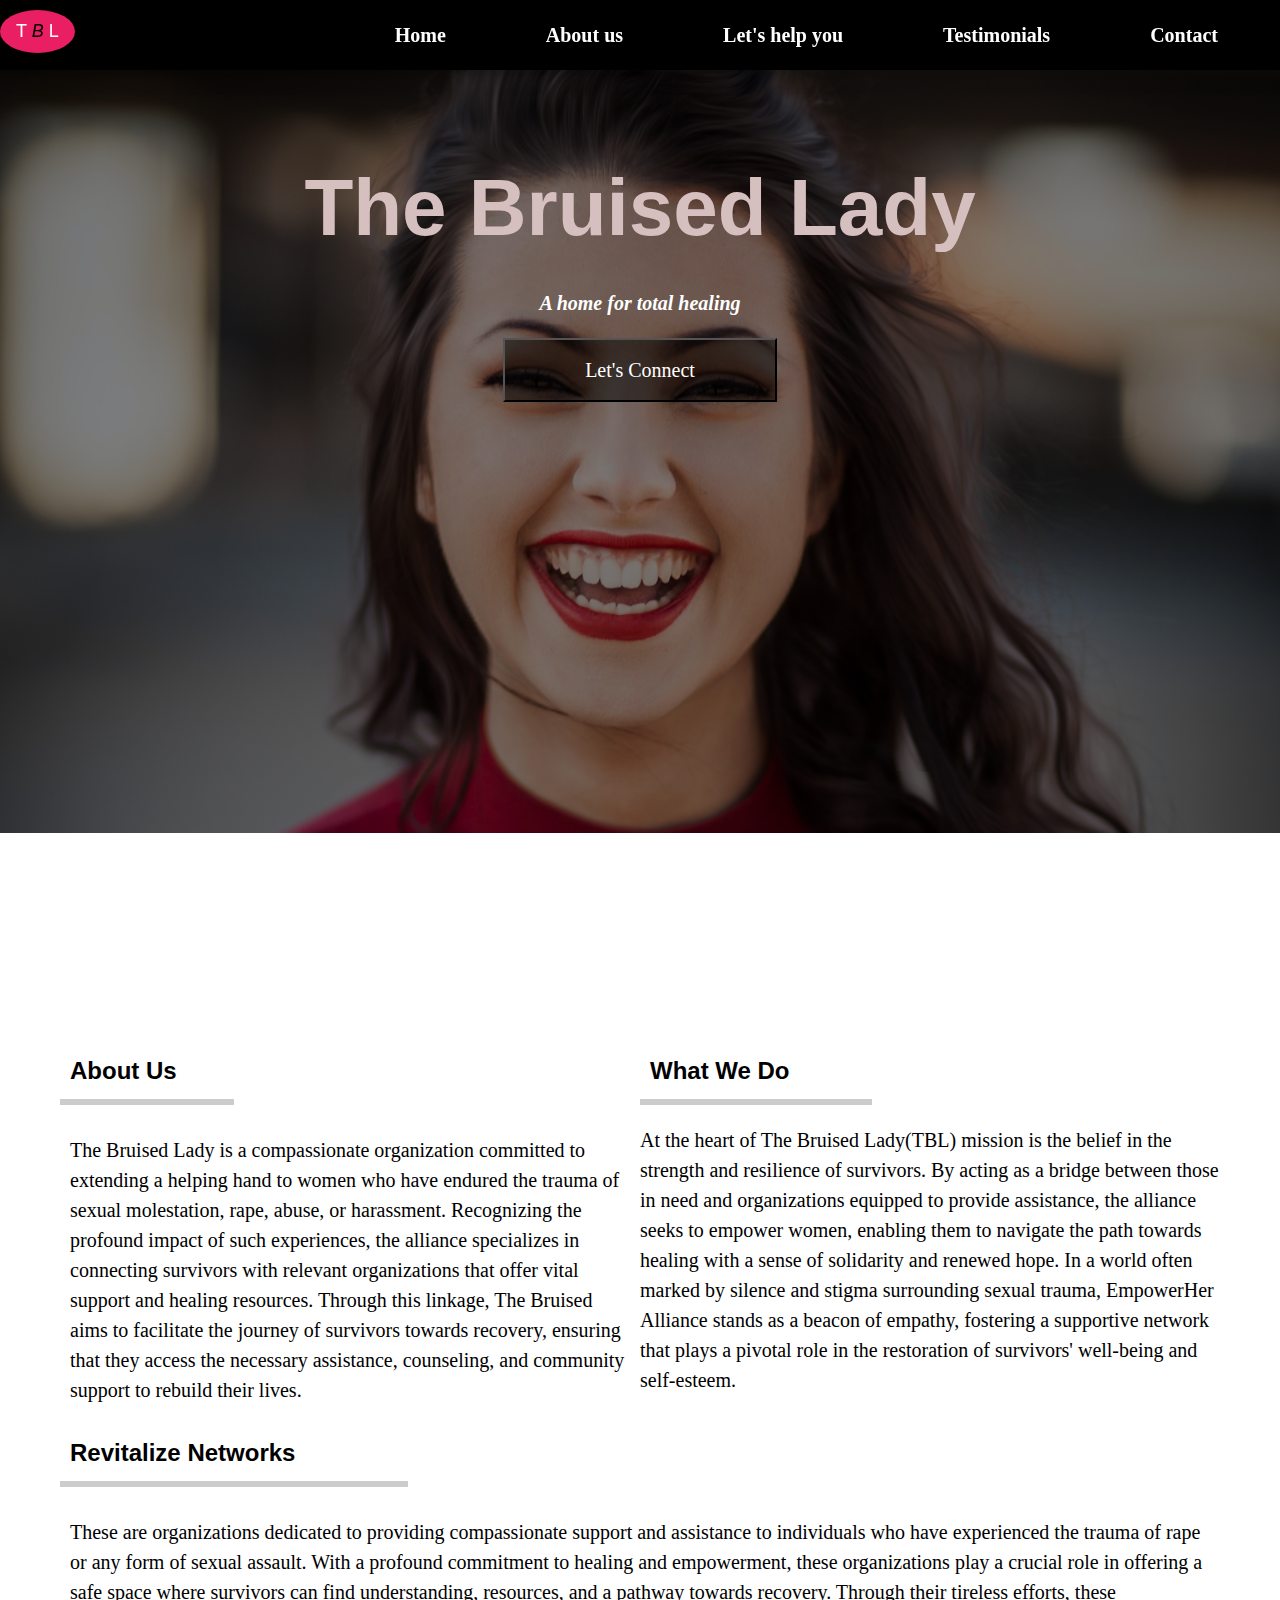
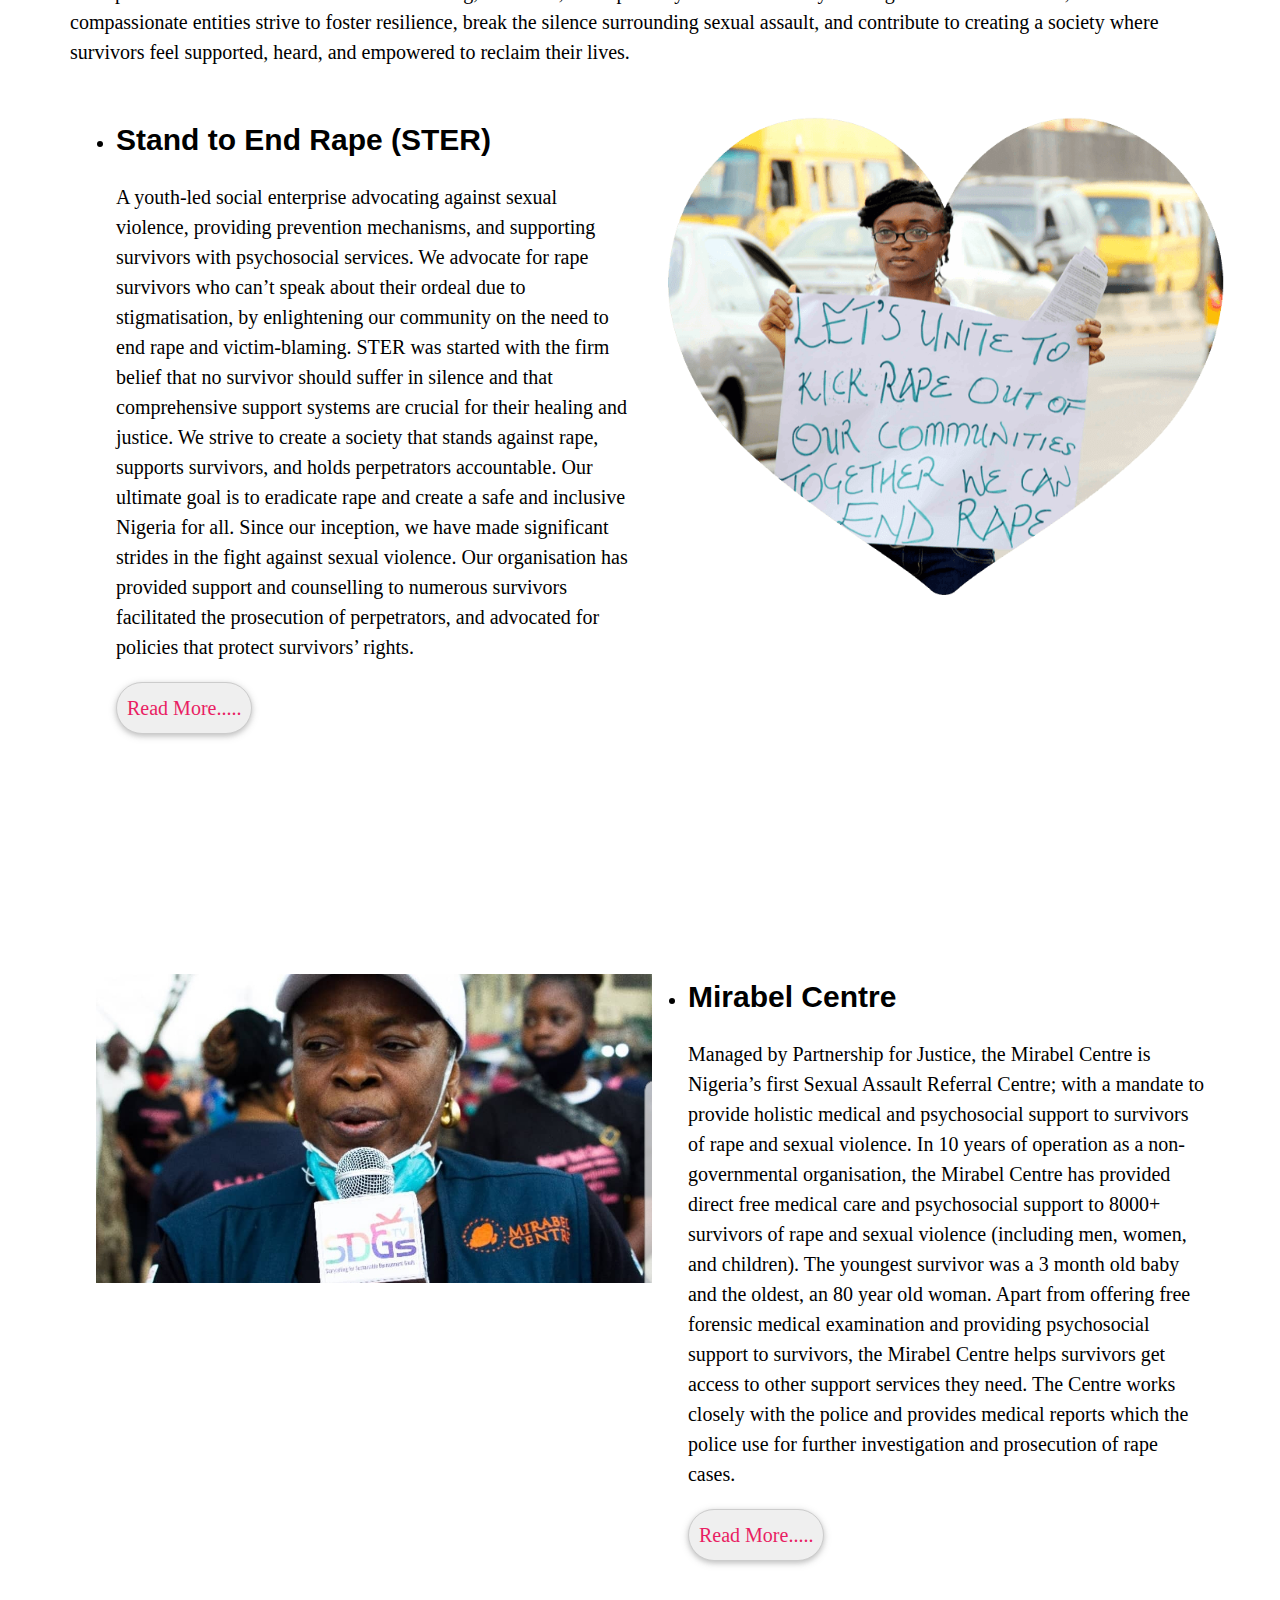
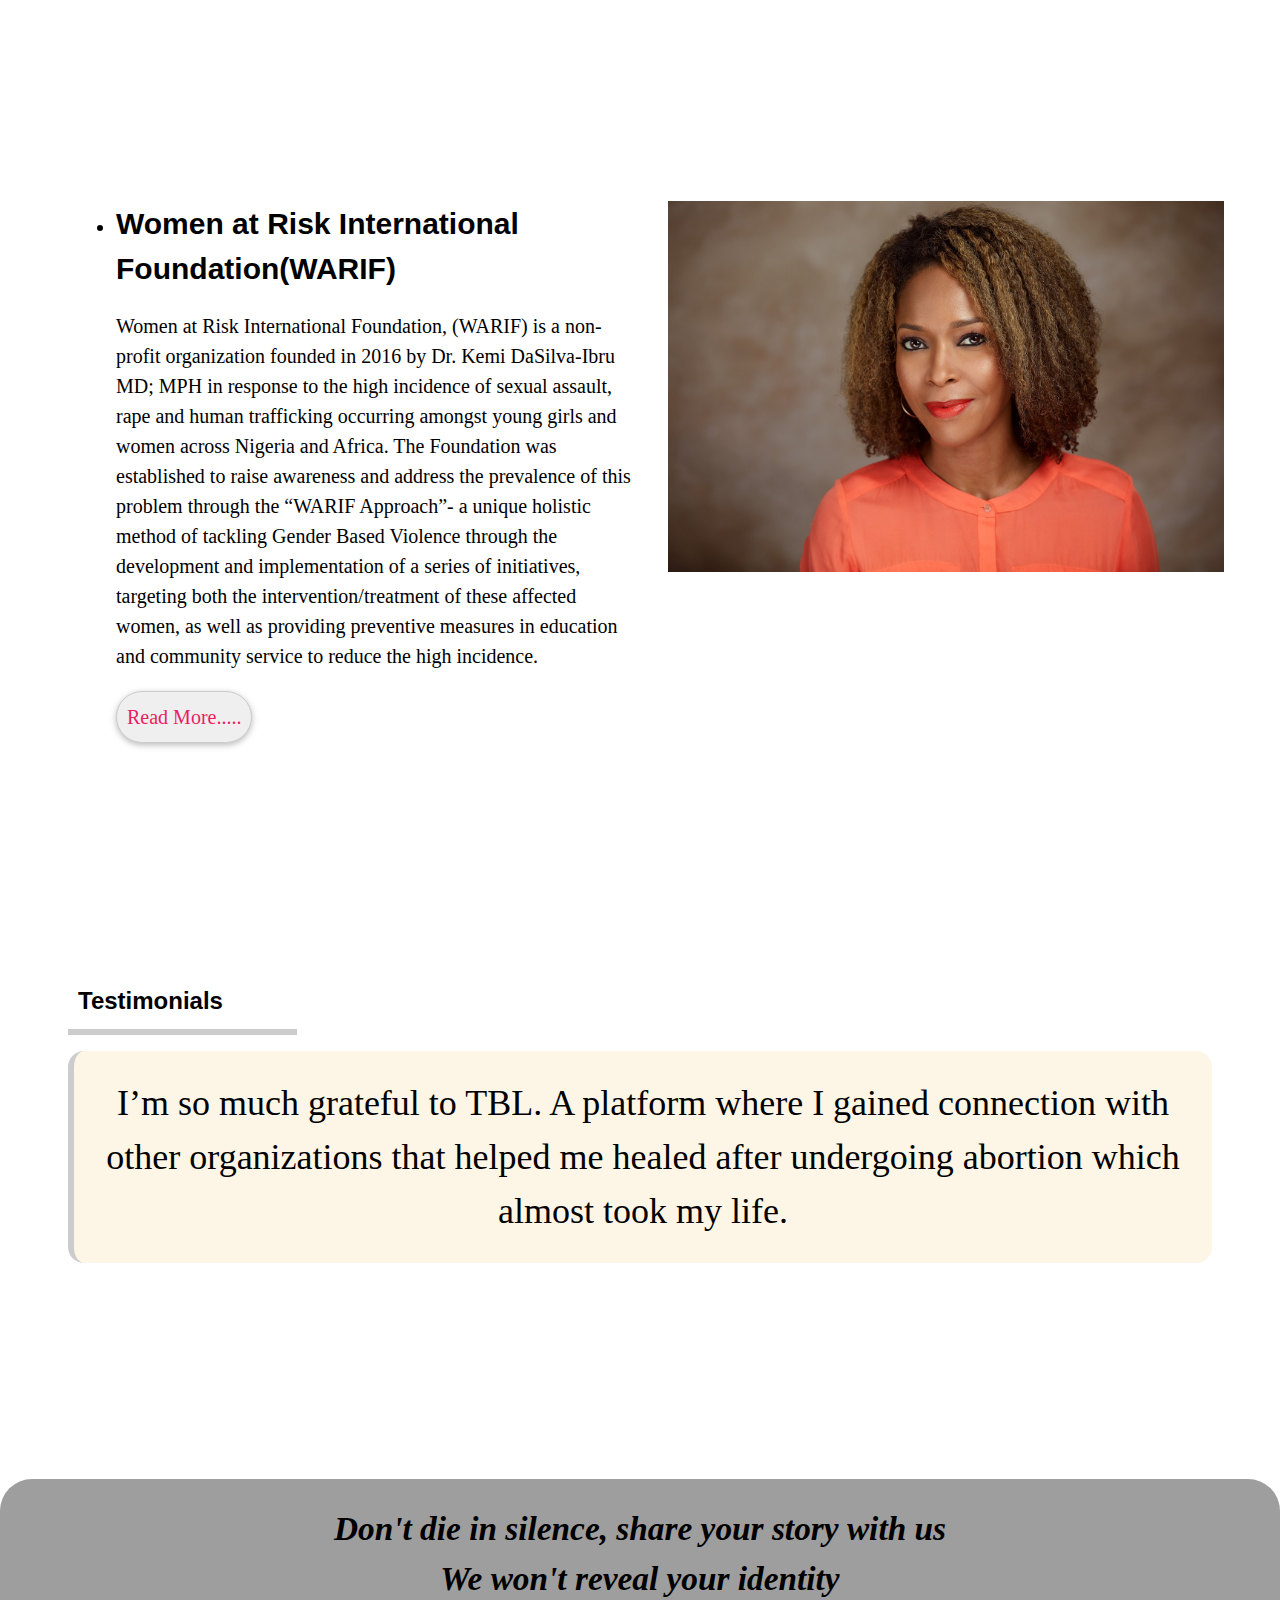
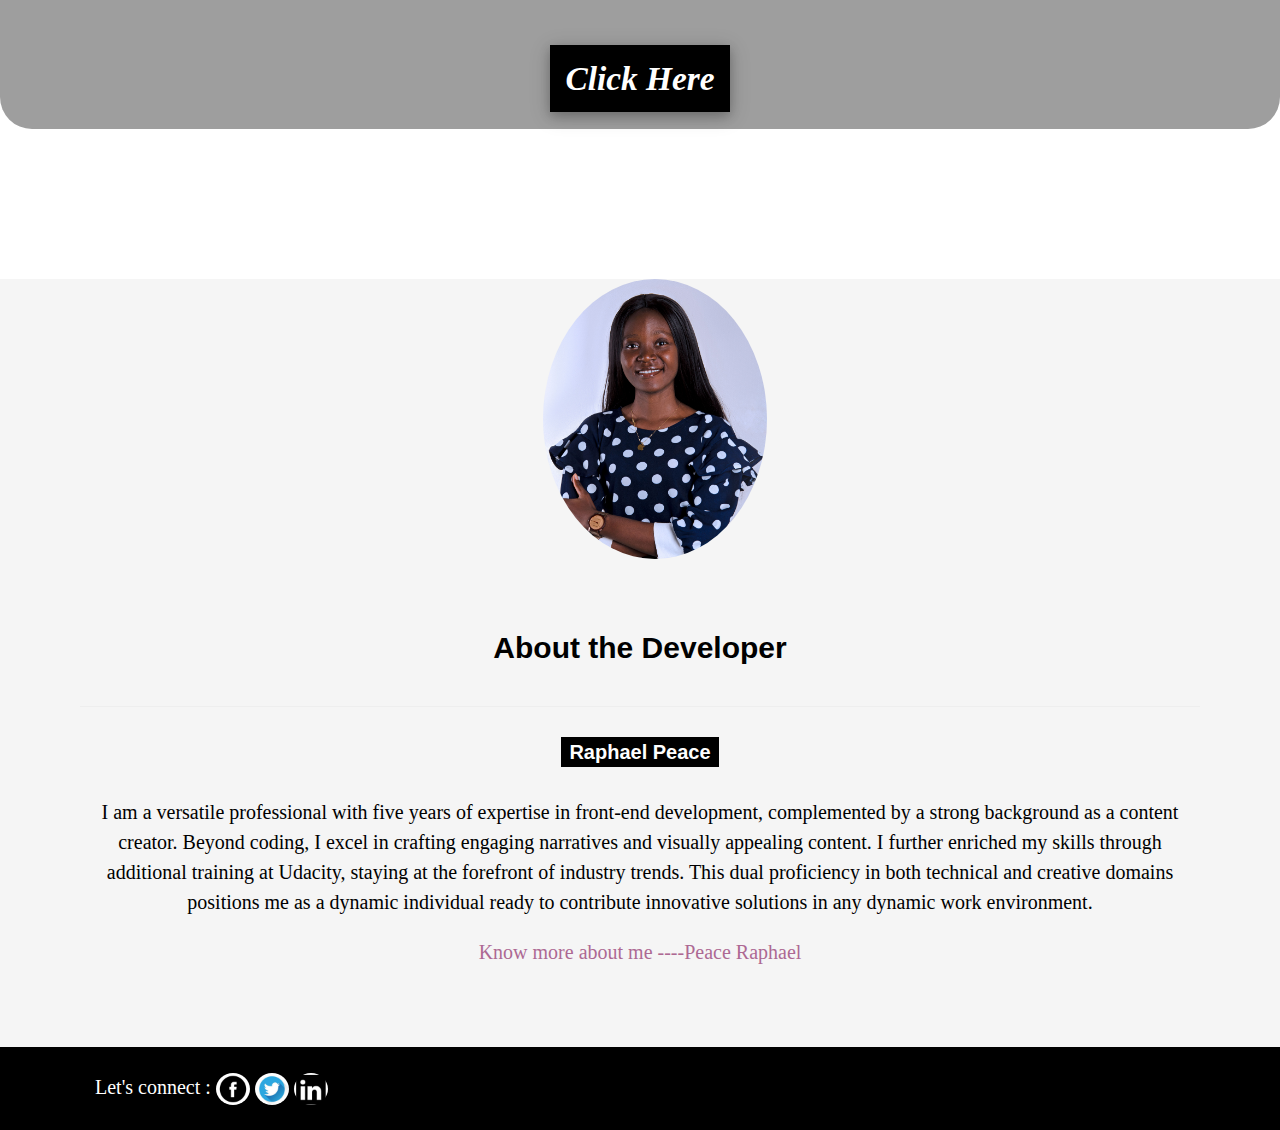
<file: index.html>
<!DOCTYPE html>
<html lang="en">
<head>
    <meta charset="UTF-8">
    <meta name="viewport" content="width=device-width, initial-scale=1.0">
    <title>The Bruised Lady</title>
    <link rel="stylesheet" href="https://www.w3schools.com/w3css/4/w3.css">
    <link rel="stylesheet" type="text/css" href="CSS/index.css">
</head>
<body>
   
<div>

    <!--navbar-->
    
    <div class="div1 w3-text-black " >
    <nav class="w3-bar w3-hide-small w3-hide-medium w3-top w3-black nav w3-card-4"  style="z-index: 1;">
        <h5 class="w3-bar-item w3-circle w3-pink"> T <em style="color: black">B</em> L</h5>
        <a href="#home"class="w3-hover-grey w3-bar-item"
         style="margin-left: 300px; padding: 20px; font-weight: 900"  >Home</a>
    <a href="#about" class="w3-hover-grey w3-bar-item" style="margin-left: 60px;  padding: 20px;
     font-weight: 900">About us</a>
    <a href="#help" class="w3-hover-grey w3-bar-item" style="margin-left: 60px;  padding: 20px; font-weight: 900">Let's help you</a>
    <a href="#testimonials" class="w3-hover-grey w3-bar-item" style="margin-left: 60px;  padding: 20px; font-weight: 900">Testimonials</a>
    <a href="#contact" class="w3-hover-grey w3-bar-item" style="margin-left: 60px;  padding: 20px; font-weight: 900"> Contact</a>
    </nav>
    

 
    <!-- Sidebar small screen -->
    <div class="w3-sidebar w3-bar-block w3-border-right w3-hide-large  w3-black" style="display:none" id="mySidebar">
      <button onclick="w3_close()" class="w3-bar-item w3-large"> &times;</button>
      <a href="#home" class="w3-bar-item w3-button">Home</a><hr>
      <a href="#about" class="w3-bar-item w3-button">About</a><hr>
      <a href="#help" class="w3-bar-item w3-button">Let's help you</a><hr>
      
      <a href="#testimonials" class="w3-bar-item w3-button">Testimonial</a><hr>
      <a href="#contact" class="w3-bar-item w3-button">Contact</a><hr>
    </div>
    
    
    <!-- Page Content -->
    <div class="w3-black w3-hide-large ">
        
       
     
      <button class="w3-button w3-white w3-xlarge w3-bar-item" style="float: right; " onclick="w3_open()">☰</button>
     
      <h5 class="w3-bar-item  " style="padding: 10px 10px 10px 30px; ">TBL</h5> 
     
    </div>
    


    <div id="section-with-slideshow" style="margin-top: 68px;">
        <div id="slideshow-container">
            <img class="slide active" src="gallery/red.jpg" alt="Slide 1" width="100%" height="70vh">
            <img class="slide" src="gallery/blackhappy1.jpg" alt="Slide 2" width="100%">
            <img class="slide" src="gallery/smiling.jpg" alt="Slide 2" width="100%">
        
        </div>

        
        <div id="content" style="text-align: center;">
            <h1 style="color: rgb(214, 191, 191); font-weight:900; font-size: 60pt" id="home">The Bruised Lady</h1>
            <p style="font-style: italic; font-weight: 600">A home for total healing</p>
            <button class="w3-text-white w3-hover-grey"
              style="padding: 15px 80px 15px 80px;  background: rgba(0, 0, 0, 0.5);"> 
              <a href="https://forms.gle/PSuopPVqm6cLxUNu8"> Let's Connect </a></button>
        </div>
    </div>





<div style="margin: 0px 60px 60px 60px;">
    <div id="about w3-row-padding" style="margin-top: 40px;"><div class="w3-half">
        <h3 style="padding: 10px; font-weight: 900; width: 30%" class="w3-bottombar w3-hide-small  w3-hide-medium">About Us</h3>
        <h3 style="padding: 10px; font-weight: 900; " class="w3-bottombar w3-hide-large ">About Us</h3>
        <p style="padding: 10px"> The Bruised Lady is a compassionate organization committed to extending a helping hand to women who have endured the trauma 
            of sexual molestation, rape, abuse, or harassment. Recognizing the profound impact of such experiences, the alliance specializes in
             connecting survivors with relevant organizations that offer vital support and healing resources. Through this linkage, The Bruised aims to facilitate the journey of survivors towards recovery,
             ensuring that they access the necessary assistance, counseling, and community support to rebuild their lives.
</p></div>
<div class="w3-half">
<h3 style="padding: 10px; font-weight: 900; width: 40%" class="w3-bottombar w3-hide-small w3-hide-medium ">What We Do</h3>
<h3 style="padding: 10px; font-weight: 900; " class="w3-bottombar w3-hide-large ">What we Do</h3><p>
            At the heart of The Bruised Lady(TBL) mission is the belief in the strength and resilience 
            of survivors. By acting as a bridge between those in need and organizations equipped to provide assistance,
             the alliance seeks to empower women, enabling them to navigate the path towards healing with a sense of solidarity 
             and renewed hope. In a world often marked by silence and stigma surrounding sexual trauma, EmpowerHer Alliance stands as
              a beacon of empathy, fostering a supportive network that plays a pivotal role in the restoration of survivors' well-being 
              and self-esteem.</p></div>

    </div>
<!--organizations-->
    <div id="help" class="divs">
        <h3 style="padding: 10px; font-weight: 900; width: 30%" class="w3-bottombar w3-hide-small w3-hide-medium">Revitalize Networks</h3>
        <h3 style="padding: 10px; font-weight: 900; " class="w3-bottombar w3-hide-large ">Revitalize Networks</h3>
        <p style="padding: 10px;">These are organizations dedicated to providing compassionate support and assistance to individuals who have experienced the 
            trauma of rape or any form of sexual assault. With a profound commitment to healing and empowerment, these organizations play a 
            crucial role in offering a safe space where survivors can find understanding, resources, and a pathway towards recovery. Through
             their tireless efforts, these compassionate entities strive to foster resilience, break the silence surrounding sexual assault,
             and contribute to creating a society where survivors feel supported, heard, and empowered to reclaim their lives.</p>


             <div class="w3-row-padding  w3-round-xlarge ">
             <div class="w3-half w3-hide-large divs">
                <img src="gallery/Ster.png" alt="ster" width="100%" class="w3-image">
            </div>

             <div class="w3-half" >
             <ul>

<li><h2><b><a href="https://standtoendrape.org/">Stand to End Rape (STER)</a></b></h2>
<p>   A youth-led social enterprise advocating against sexual violence, providing prevention mechanisms, and supporting survivors with psychosocial services. 
    We advocate for rape survivors who can’t speak about their ordeal due to stigmatisation, by enlightening our community on the need to end rape and victim-blaming.

    STER was started with the firm belief that no survivor should suffer in silence and that comprehensive support systems are crucial for their healing and justice. We strive to create a society that stands against rape, supports survivors, and holds perpetrators accountable. Our ultimate goal is to eradicate rape and create a safe and inclusive Nigeria for all.
    
    Since our inception, we have made significant strides in the fight against sexual violence. Our organisation has provided support and counselling to numerous survivors facilitated the prosecution of perpetrators, and advocated for policies that protect survivors’ rights.</p>
<button style="padding: 10px" class="w3-round-xxlarge w3-card w3-border w3-hover-grey w3-text-pink"><a href="https://standtoendrape.org/">Read More.....</a></button>
</li></ul></div>

<div class="w3-half  w3-hide-small w3-hide-medium">
    <img src="gallery/Ster.png" alt="ster" width="100%" class="img w3-image">
</div>
</div>



<div class="w3-row-padding divs w3-round-xlarge" >
<div class="w3-half">  <img src="gallery/Mirabel.jpg" alt="mirabel" width="100%" class="img w3-image"></div>
<div class="w3-half">
<ul>
<li>
    <h2><b><a href="https://mirabelcentre.org/">Mirabel Centre</a></b></h2>
    <p>  Managed by Partnership for Justice, the Mirabel Centre is Nigeria’s first Sexual Assault Referral Centre; with a mandate to provide holistic medical and psychosocial support to survivors of rape and sexual violence. In 10 years of operation as a non-governmental organisation, the Mirabel Centre has provided direct free medical care and psychosocial support to 8000+ survivors of rape and sexual violence (including men, women, and children). The youngest survivor was a 3 month old baby and the oldest, an 80 year old woman. 

        Apart from offering free forensic medical examination and providing psychosocial support to survivors, the Mirabel Centre helps survivors get access to other support services they need. The Centre works closely with the police and provides medical reports which the police use for further investigation and prosecution of rape cases.</p>
        <button style="padding: 10px" class="w3-round-xxlarge w3-card w3-border w3-hover-grey w3-text-pink"><a href="https://mirabelcentre.org/"> Read More.....</a></button>
    </li></ul></div></div>





<div class="w3-row-padding divs w3-round-xlarge "  >
    <div class="w3-half">
        <img src="gallery/WARIF.jpg" alt="warif" width="100%" class="w3-hide-large img w3-image">
    </div>
    <div class="w3-half">

    <ul>
    <li>   <h2><b><a href="https://warifng.org/about-warif/">Women at Risk International Foundation(WARIF)</a></b></h2>
        <p> Women at Risk International Foundation,  (WARIF) is a non-profit organization founded in 2016 by Dr. Kemi DaSilva-Ibru MD; MPH in response to the high incidence of sexual assault, rape and human trafficking occurring amongst young girls and women across Nigeria and Africa.

            The Foundation was established to raise awareness and address the prevalence of this problem through the “WARIF Approach”- a unique holistic method of tackling Gender Based Violence through the development and implementation of a series of initiatives, targeting both the intervention/treatment of these affected women, as well as providing 
            preventive measures in education and community service to reduce the high incidence.</p>
        
        </li>
        <button style="padding: 10px" class="w3-round-xxlarge w3-card w3-border w3-hover-grey w3-text-pink"><a href="https://warifng.org/about-warif/"> Read More.....</a></button>
    

</ul></div>
<div class="w3-half">
    <img src="gallery/WARIF.jpg" alt="warif" width="100%" class="w3-hide-small w3-hide-medium img w3-image">
</div>
</div>
    </div>




    <div id="testimonials" class="w3-row-padding divs">
        

        <h3 style="padding: 10px; font-weight: 900; width: 20%" class="w3-bottombar w3-hide-small w3-hide-medium ">Testimonials</h3>
        <h3 style="padding: 10px; font-weight: 900; " class="w3-bottombar w3-hide-large ">Testimonials</h3>

<!--
        <div class="w3-third testimonial w3-card w3-round-xxlarge w3-border" style="width: 30%; margin-right: 30px">  
<p> I’m so much grateful to TBL. A platform where I gained connection with other 
    organizations that helped me healed after undergoing abortion which almost took my life.</p>
    <p>Anonymous</p>

        </div>
        <div class="w3-third testimonial w3-card w3-round-xxlarge w3-border"  style="width: 30%; margin-right: 30px">
            <p>TBL, aorganisation I will never forget. I almost committed suicide but when I found TBL, they gave me hope of living again. Actually, I was abused by my uncle, from there I entered into prostitution but inside me, 
                I was tired of the life I was living. Thank God, I found TBL the night I decided to end my life. </p>
                <p>Anonymous</p>
            </div>
        <div class="w3-third testimonial w3-card w3-round-xxlarge w3-border" style="width: 30%; ">
            <p> I was sexually abused by my father at a tender age and I lived with the stigma till my adolescent period when I found out about TBL where
                 I obtained help to connect with other organizations that were after my welfare.</p>
                 <p>Anonymous</p>
                </div>
      
    </div>
    <h3>And a lot more........</h3>-->

   



<!--TEstimonials-->
    <div style="   text-align: center; padding: 25px; 
    background-color: rgb(252, 240, 240);" id="changingText" class="w3-panel w3-leftbar w3-sand w3-xxlarge w3-serif w3-round-xlarge" >
       
       </div>
       

  


</div></div>


<div id="contact" class="silence divs" >
    <h3 style="text-align: center; padding:25px" class="  w3-grey  w3-round-xxlarge testimonial"> Don't die in 
        silence, share your story with us <br>
        We won't reveal your identity<br><br><a href="https://forms.gle/uuh59ePeWFd3Nnk4A" 
        class=" w3-black w3-card-4" style="padding: 15px;">Click Here</a> </h3>

    </div>
<footer style="background: whitesmoke;  margin-top: 150px;">
    <div class="" style="margin: 80px; text-align: center;">
      <img src="peace-bg.jpg" class=" w3-circle w3-hide-small w3-hide-medium" width="20%"  alt="Developers picture" 
      style="margin-right:100px ; margin-left: 130px" >
  
      <img src="peace-bg.jpg" class=" w3-circle w3-hide-large" width="50%"  alt="Developers picture" 
      style="margin: 10px" >
      <p style="padding: 5px; ">
        
        <h2 class="w3-padding-16" style="font-weight: 700;">About the Developer</h2><hr>
        <h4 class="w3-tag"><b>Raphael Peace</b> </h4><p>
        I am a versatile professional with five years of expertise in front-end development,
         complemented by a strong background as a content creator. Beyond coding, I excel in crafting engaging narratives and 
          visually appealing content. I further enriched my skills through additional training at Udacity, staying at the forefront of 
          industry trends. This dual proficiency in both technical and creative domains
         positions me as a dynamic individual ready to contribute innovative solutions in any dynamic work environment. </p>
            
         <a href="https://machi-github-io-gixp.vercel.app/" style="color: rgb(173, 105, 147);"> Know more about me ----Peace Raphael</a>
  
      </div>
      <div class="w3-black w3-hide-small w3-hide-medium" style="padding: 5px;">
        <p style="margin-left: 90px; margin-right: 40px">Let's connect : <a href="https://web.facebook.com/peace.raphael.5855/"><img src="fb.png" alt="fb" width="3%" height="5%" class="w3-circle"></a>
               <a href="https://twitter.com/RaphaelPea65141"> <img src="twitter.jpg" alt="twitter" width="3%" height="5%" class="w3-circle"></a>
                 <a href="www.linkedin.com/in/peaceraphael"> <img src="link.png" alt="Limkedin" width="3%" height="5%" class="w3-circle"></a>
             
             </p></div>
             <div class="w3-black w3-hide-large" style="padding: 5px;">
                <p style="margin-left: 90px; margin-right: 40px">Let's connect <a href="https://web.facebook.com/peace.raphael.5855/"><img src="fb.png" alt="fb" width="10%" height="5%" class="w3-circle"></a>
                       <a href="https://twitter.com/RaphaelPea65141"> <img src="twitter.jpg" alt="twitter" width="10%" height="5%" class="w3-circle"></a>
                         <a href="www.linkedin.com/in/peaceraphael"> <img src="link.png" alt="Limkedin" width="10%" height="5%" class="w3-circle"></a>
                     
                     </p></div>
  </footer>


</div> 


<!--Popup Message-->

<div class="overlay w3-card-4 w3-round-xxlarge " id="overlay" >
    <div class="popup w3-card-4  w3-round-xxlarge w3-lightgrey">
        <h2 class="w3-tag w3-card-4  " style="text-align: center; background-color:rgb(39, 39, 53); padding: 20px"><b>Would you love to venture into Tech this year?<span style="color:rgb(238, 50, 50); font-size: 40pt">	&#9787;</span></b></h2>
        <p>Then this e-book is for you <a href="https://selar.co/k6116v" style="color: blue; font-size: 20pt"> "Before You Go Into Tech"</a></p>
       <hr>
        <p style="font-weight: 500; ">People often say that the tech industry is like striking gold, but you've got to know where to dig. This e-book is here to help, especially if you're just getting started in tech,
             guiding you on how to position yourself for success. </p>
    </div>
</div>

<script src="Index.js"></script>
</body>
</html>
</file>
<file: CSS/index.css>
body{
   font-family: Cambria, Cochin, Georgia, Times, 'Times New Roman', serif;
   font-size: 15pt;
}
a{
    text-decoration: none
}

.nav{

    margin-right: 30px;
    margin-bottom: 100px;
}



#section-with-slideshow {
    position: relative;
    height: 85vh;
    overflow: hidden;
    background: rgba(0, 0, 0, 0.5); /* Black background with 0.5 opacity */
}

#slideshow-container {
    position: absolute;
    top: 0;
    left: 0;
    width: 100%;
    height: 100%;
    z-index: -1;
    background: rgba(26, 25, 25, 0.5); /* Black background with 0.5 opacity */
}

.testimonial{
    background-color: rgb(236, 189, 197);
}


.slide {
    display: none;
    width: 100%;
    height: 100%;
    object-fit: cover;
    animation: fadeIn 1.5s ease-in-out;
}

@keyframes fadeIn {
    from {
        opacity: 0.4;
    }
    to {
        opacity: 0.6;
    }
}

.slide.active {
    display: block;
}

#content {
    position: relative;
    /*z-index: 1;*/
    padding: 20px;
    color: white;
    text-align: center;
    margin-top: 50px;
}

.button{
    margin-top: 20px;
}



.testimonial{
    font-style: italic;
    font-family: Cambria, Cochin, Georgia, Times, 'Times New Roman', serif;
    font-size: 25pt;
    font-weight: 700;
}


.divs{
    margin-top: 200px;
}

.img{
    margin: 20px;
}

.overlay {
    display: none;
    position: fixed;
    top: 0;
    left: 0;
    width: 100%;
    height: 100%;
    background: rgba(0, 0, 0, 0.5);
    align-items: center;
    justify-content: center;
   
    padding: 10px;
}

.popup {
    background: #f5f1f1;
    padding: 40px;
   
    max-width: 800px;
    margin-top: 40px;
    font-family: Impact, Haettenschweiler, 'Arial Narrow Bold', sans-serif;
    font-size:15pt ;
}
</file>
